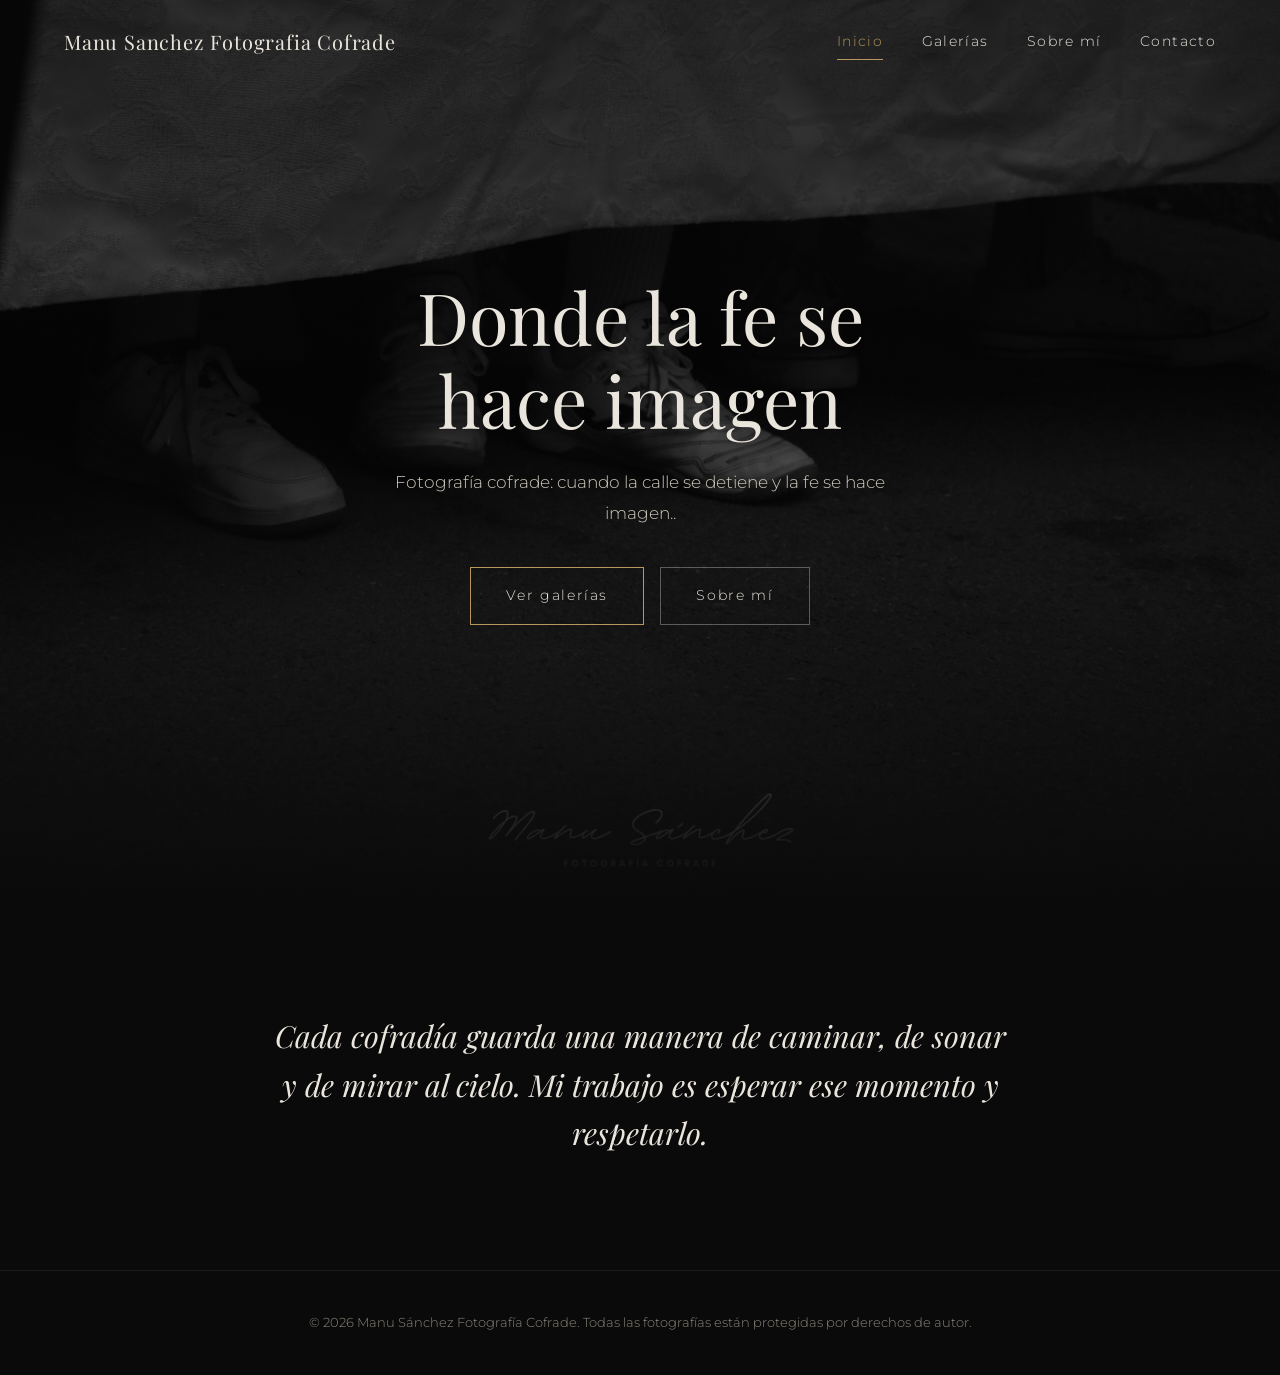
<file: index.html>
<!DOCTYPE html>
<html lang="es">
<head>
<meta charset="utf-8">
<meta name="viewport" content="width=device-width,initial-scale=1">
<title>Manu Sanchez | Fotografia cofrade</title>
<meta name="description" content="Portfolio de fotografía cofrade: Semana Santa, glorias y cultos vistos con luz, silencio y respeto.">
<link rel="canonical" href="https://TU-USUARIO.github.io/TU-REPO/index.html">
<meta property="og:type" content="website">
<meta property="og:title" content="Manu Sánchez | Fotografía cofrade">
<meta property="og:description" content="Portfolio de fotografía cofrade: Semana Santa, glorias y cultos vistos con luz, silencio y respeto.">
<meta property="og:image" content="https://TU-USUARIO.github.io/TU-REPO/img/og.jpg">
<meta property="og:url" content="https://TU-USUARIO.github.io/TU-REPO/index.html">
<meta name="twitter:card" content="summary_large_image">
<link rel="preconnect" href="https://fonts.googleapis.com">
<link rel="preconnect" href="https://fonts.gstatic.com" crossorigin>
<link href="https://fonts.googleapis.com/css2?family=Montserrat:wght@300;400;500&family=Playfair+Display:ital,wght@0,400;0,500;1,400&display=swap" rel="stylesheet">
<link rel="stylesheet" href="style.css">
<link rel="icon" href="imagenes/icono.ico">
<script src="script.js" defer></script>
</head>
<body class="home">
<header class="nav " id="nav">
  <a class="brand" href="index.html">Manu Sanchez Fotografia Cofrade</a>
  <button class="burger" aria-label="Abrir menú" aria-expanded="false" aria-controls="menu"><span></span></button>
  <nav class="menu" id="menu" aria-label="Principal">
    <a href="index.html" aria-current="page">Inicio</a>
    <a href="galerias.html">Galerías</a>
    <a href="sobre-mi.html">Sobre mí</a>
    <a href="contacto.html">Contacto</a>
  </nav>
</header>
<main>
  <section class="hero">
    <img src="imagenes/portada.jpg" width="1920" height="1080" fetchpriority="high" alt="Paso de palio saliendo al atardecer">
    <div class="hero-text">
      <h1>Donde la fe se<br>hace imagen</h1>
      <p>Fotografía cofrade: cuando la calle se detiene y la fe se hace imagen..</p>
      <div class="cta"><a class="btn" href="galerias.html">Ver galerías</a><a class="btn ghost" href="sobre-mi.html">Sobre mí</a></div>
    </div>
  </section>
  <section class="wrap intro">
    <p>Cada cofradía guarda una manera de caminar, de sonar y de mirar al cielo. Mi trabajo es esperar ese momento y respetarlo.</p>
  </section>
</main>
<footer><p>© 2026 Manu Sánchez Fotografía Cofrade. Todas las fotografías están protegidas por derechos de autor.</p></footer>
</body>
</html>
</file>
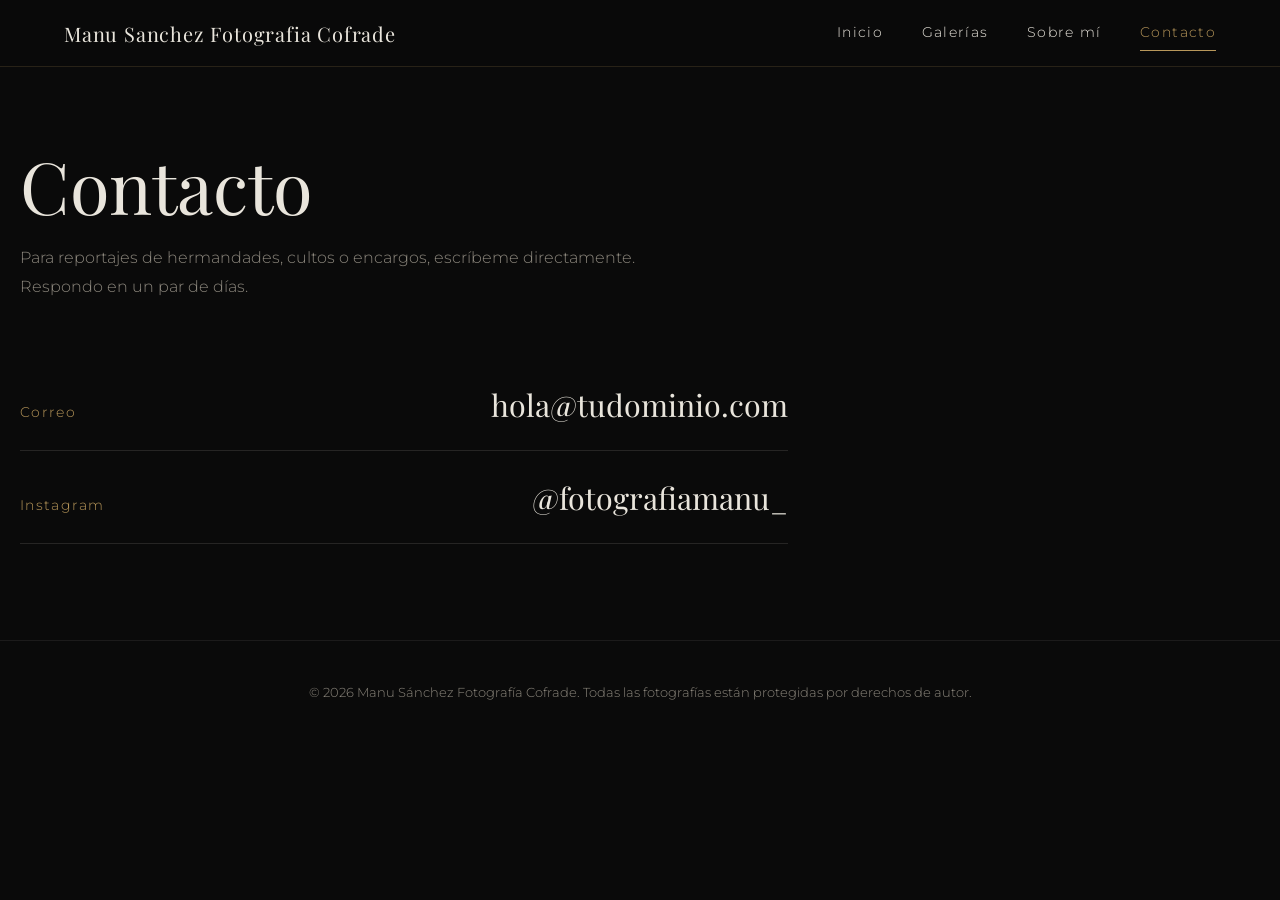
<file: contacto.html>
<!DOCTYPE html>
<html lang="es">
<head>
<meta charset="utf-8">
<meta name="viewport" content="width=device-width,initial-scale=1">
<title>Contacto | Manu Sanchez, fotografia cofrade</title>
<meta name="description" content="Contacta para reportajes de hermandades, cultos y eventos cofrades. Correo e Instagram.">
<link rel="canonical" href="https://TU-USUARIO.github.io/TU-REPO/contacto.html">
<meta property="og:type" content="website">
<meta property="og:title" content="Contacto | Nombre Apellido, fotografía cofrade">
<meta property="og:description" content="Contacta para reportajes de hermandades, cultos y eventos cofrades. Correo e Instagram.">
<meta property="og:image" content="https://TU-USUARIO.github.io/TU-REPO/img/og.jpg">
<meta property="og:url" content="https://TU-USUARIO.github.io/TU-REPO/contacto.html">
<meta name="twitter:card" content="summary_large_image">
<link rel="preconnect" href="https://fonts.googleapis.com">
<link rel="preconnect" href="https://fonts.gstatic.com" crossorigin>
<link href="https://fonts.googleapis.com/css2?family=Montserrat:wght@300;400;500&family=Playfair+Display:ital,wght@0,400;0,500;1,400&display=swap" rel="stylesheet">
<link rel="stylesheet" href="style.css">
<link rel="icon" href="imagenes/icono.ico">
<script src="script.js" defer></script>
</head>
<body>
<header class="nav solid" id="nav">
  <a class="brand" href="index.html">Manu Sanchez Fotografia Cofrade</a>
  <button class="burger" aria-label="Abrir menú" aria-expanded="false" aria-controls="menu"><span></span></button>
  <nav class="menu" id="menu" aria-label="Principal">
    <a href="index.html">Inicio</a>
    <a href="galerias.html">Galerías</a>
    <a href="sobre-mi.html">Sobre mí</a>
    <a href="contacto.html" aria-current="page">Contacto</a>
  </nav>
</header>
<main class="wrap contact">
  <header class="page-head">
    <h1>Contacto</h1>
    <p>Para reportajes de hermandades, cultos o encargos, escríbeme directamente. Respondo en un par de días.</p>
  </header>
  <ul class="links">
    <li><a href="mailto:hola@tudominio.com"><span>Correo</span>hola@tudominio.com</a></li>
    <li><a href="https://instagram.com/fotografiamanu_" target="_blank" rel="noopener"><span>Instagram</span>@fotografiamanu_</a></li>
  </ul>
</main>
<footer><p>© 2026 Manu Sánchez Fotografía Cofrade. Todas las fotografías están protegidas por derechos de autor.</p></footer>
</body>
</html>
</file>
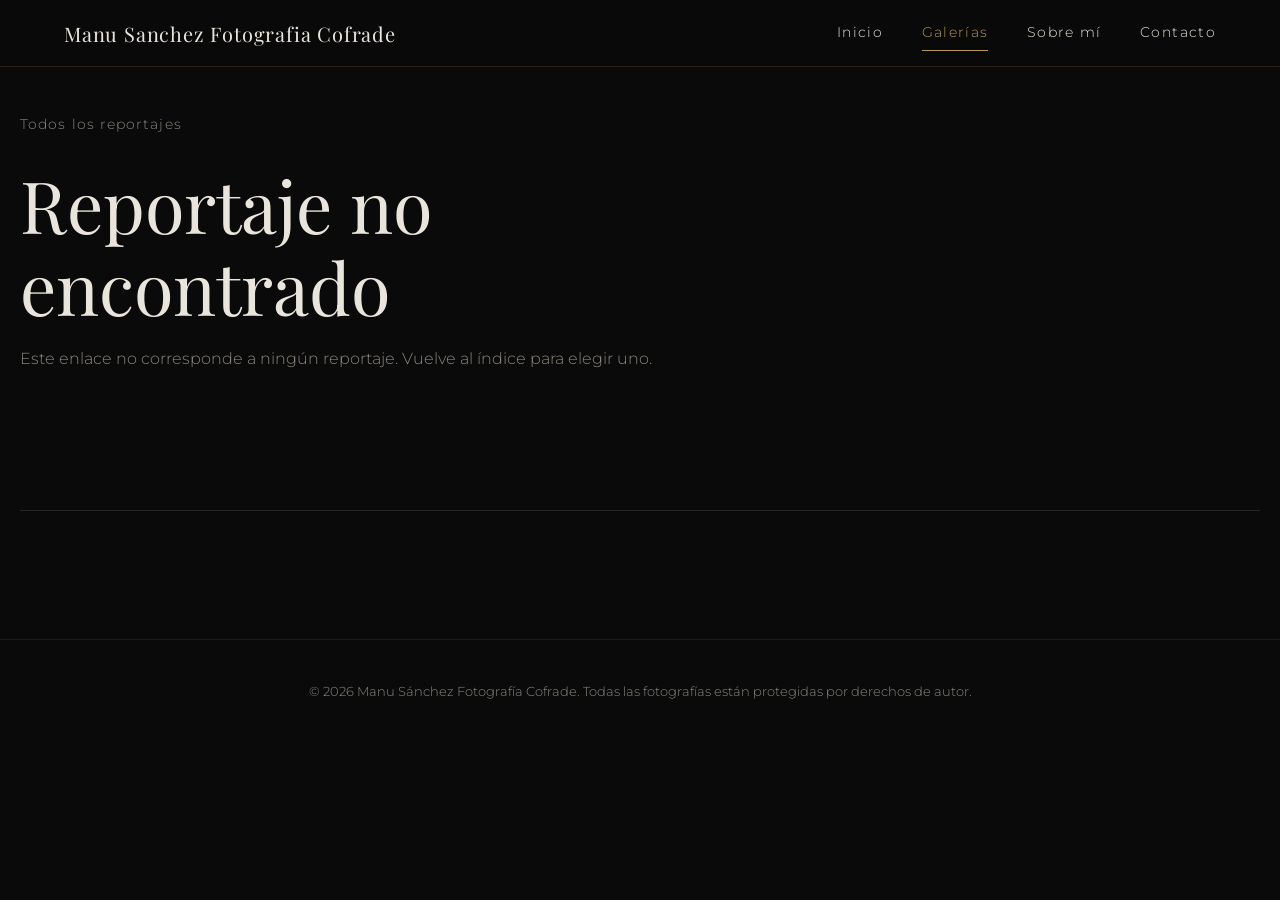
<file: reportaje.html>
<!DOCTYPE html>
<html lang="es">
<head>
<meta charset="utf-8">
<meta name="viewport" content="width=device-width,initial-scale=1">
<title>Reportaje | Manu Sanchez, fotografia cofrade</title>
<meta name="description" content="Galería completa del reportaje de fotografía cofrade.">
<link rel="canonical" href="https://TU-USUARIO.github.io/TU-REPO/reportaje.html">
<meta property="og:type" content="website">
<meta property="og:title" content="Reportaje | Nombre Apellido, fotografía cofrade">
<meta property="og:description" content="Galería completa del reportaje de fotografía cofrade.">
<meta property="og:image" content="https://TU-USUARIO.github.io/TU-REPO/img/og.jpg">
<meta property="og:url" content="https://TU-USUARIO.github.io/TU-REPO/reportaje.html">
<meta name="twitter:card" content="summary_large_image">
<link rel="preconnect" href="https://fonts.googleapis.com">
<link rel="preconnect" href="https://fonts.gstatic.com" crossorigin>
<link href="https://fonts.googleapis.com/css2?family=Montserrat:wght@300;400;500&family=Playfair+Display:ital,wght@0,400;0,500;1,400&display=swap" rel="stylesheet">
<link rel="stylesheet" href="style.css">
<link rel="icon" href="imagenes/icono.ico">
<script src="reportajes.js" defer></script>
<script src="script.js" defer></script>
</head>
<body>
<header class="nav solid" id="nav">
  <a class="brand" href="index.html">Manu Sanchez Fotografia Cofrade</a>
  <button class="burger" aria-label="Abrir menú" aria-expanded="false" aria-controls="menu"><span></span></button>
  <nav class="menu" id="menu" aria-label="Principal">
    <a href="index.html">Inicio</a>
    <a href="galerias.html" aria-current="page">Galerías</a>
    <a href="sobre-mi.html">Sobre mí</a>
    <a href="contacto.html">Contacto</a>
  </nav>
</header>
<main class="wrap">
  <a class="back" href="galerias.html">Todos los reportajes</a>
  <header class="page-head">
    <h1 id="r-title">Cargando</h1>
    <p id="r-desc"></p>
    <p class="meta" id="r-meta"></p>
  </header>
  <div class="grid" id="grid"></div>
  <nav class="next-r" id="next" aria-label="Siguiente reportaje"></nav>
</main>
<footer><p>© 2026 Manu Sánchez Fotografía Cofrade. Todas las fotografías están protegidas por derechos de autor.</p></footer>
</body>
</html>
</file>
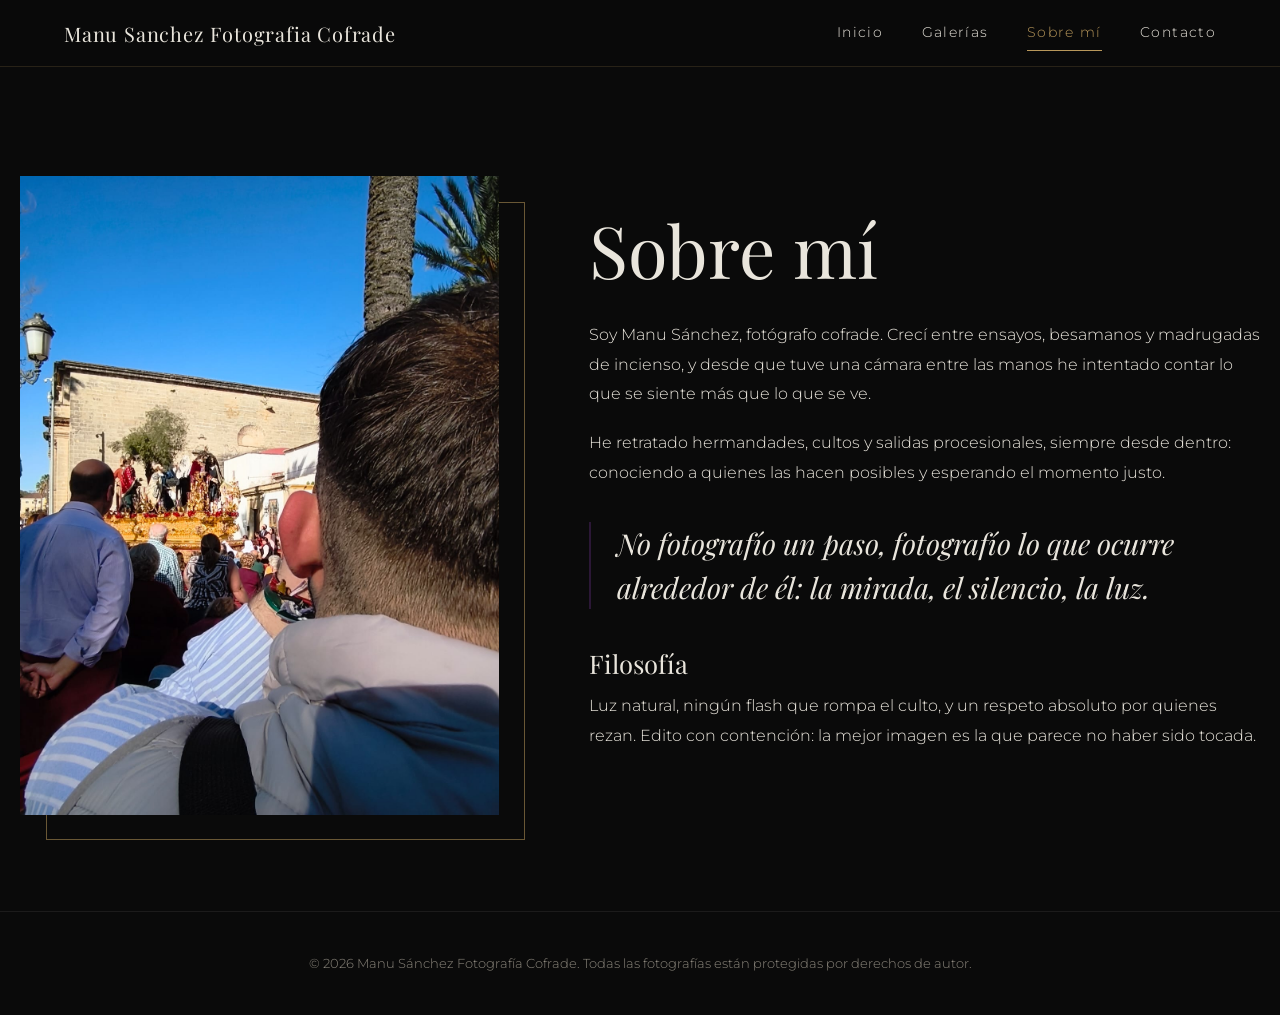
<file: sobre-mi.html>
<!DOCTYPE html>
<html lang="es">
<head>
<meta charset="utf-8">
<meta name="viewport" content="width=device-width,initial-scale=1">
<title>Sobre mí | Manu Sanchez, fotografia cofrade</title>
<meta name="description" content="Conoce al fotógrafo detrás del objetivo: biografía y filosofía de una mirada cofrade respetuosa.">
<link rel="canonical" href="https://TU-USUARIO.github.io/TU-REPO/sobre-mi.html">
<meta property="og:type" content="website">
<meta property="og:title" content="Sobre mí | Nombre Apellido, fotografía cofrade">
<meta property="og:description" content="Conoce al fotógrafo detrás del objetivo: biografía y filosofía de una mirada cofrade respetuosa.">
<meta property="og:image" content="https://TU-USUARIO.github.io/TU-REPO/img/og.jpg">
<meta property="og:url" content="https://TU-USUARIO.github.io/TU-REPO/sobre-mi.html">
<meta name="twitter:card" content="summary_large_image">
<link rel="preconnect" href="https://fonts.googleapis.com">
<link rel="preconnect" href="https://fonts.gstatic.com" crossorigin>
<link href="https://fonts.googleapis.com/css2?family=Montserrat:wght@300;400;500&family=Playfair+Display:ital,wght@0,400;0,500;1,400&display=swap" rel="stylesheet">
<link rel="stylesheet" href="style.css">
<link rel="icon" src="imagenes/icono.ico">
<script src="script.js" defer></script>
</head>
<body>
<header class="nav solid" id="nav">
  <a class="brand" href="index.html">Manu Sanchez Fotografia Cofrade</a>
  <button class="burger" aria-label="Abrir menú" aria-expanded="false" aria-controls="menu"><span></span></button>
  <nav class="menu" id="menu" aria-label="Principal">
    <a href="index.html">Inicio</a>
    <a href="galerias.html">Galerías</a>
    <a href="sobre-mi.html" aria-current="page">Sobre mí</a>
    <a href="contacto.html">Contacto</a>
  </nav>
</header>
<main class="wrap">
  <section class="about">
    <div class="portrait"><img src="imagenes/sobremi.jpg" width="800" height="1000" loading="lazy" alt="Retrato del fotógrafo con su cámara"></div>
    <div class="bio">
      <h1>Sobre mí</h1>
      <p>Soy Manu Sánchez, fotógrafo cofrade. Crecí entre ensayos, besamanos y madrugadas de incienso, y desde que tuve una cámara entre las manos he intentado contar lo que se siente más que lo que se ve.</p>
      <p>He retratado hermandades, cultos y salidas procesionales, siempre desde dentro: conociendo a quienes las hacen posibles y esperando el momento justo.</p>
      <blockquote>No fotografío un paso, fotografío lo que ocurre alrededor de él: la mirada, el silencio, la luz.</blockquote>
      <h2>Filosofía</h2>
      <p>Luz natural, ningún flash que rompa el culto, y un respeto absoluto por quienes rezan. Edito con contención: la mejor imagen es la que parece no haber sido tocada.</p>
    </div>
  </section>
</main>
<footer><p>© 2026 Manu Sánchez Fotografía Cofrade. Todas las fotografías están protegidas por derechos de autor.</p></footer>
</body>
</html>
</file>
<file: style.css>
:root{--bg:#0a0a0a;--soft:#141414;--tx:#e9e5dc;--mut:#8c877d;--gold:#b8975a;--purple:#2b1736;--serif:'Playfair Display',Georgia,serif;--sans:'Montserrat',system-ui,sans-serif;--ease:.5s cubic-bezier(.2,.6,.2,1)}
*{box-sizing:border-box;margin:0;padding:0}
[hidden]{display:none!important}
html{scroll-behavior:smooth}
body{background:var(--bg);color:var(--tx);font:300 1rem/1.85 var(--sans);-webkit-font-smoothing:antialiased}
img{display:block;max-width:100%;height:auto}
a{color:inherit;text-decoration:none}
:focus-visible{outline:1px solid var(--gold);outline-offset:4px}
h1,h2{font-family:var(--serif);font-weight:400;line-height:1.15}
h1{font-size:clamp(2.4rem,6vw,4.5rem)}
h2{font-size:1.6rem;margin:2.5rem 0 .8rem}
p+p{margin-top:1.2rem}
.wrap{width:min(1240px,100% - 2.5rem);margin-inline:auto}

/* Navegación */
.nav{position:fixed;inset:0 0 auto;z-index:50;display:flex;justify-content:space-between;align-items:center;padding:1.5rem clamp(1.25rem,5vw,4rem);transition:background var(--ease),padding var(--ease)}
.nav.scrolled,.nav.solid{background:rgba(10,10,10,.95);padding-block:.95rem;border-bottom:1px solid rgba(184,151,90,.18)}
.brand{font:400 1.25rem var(--serif);letter-spacing:.04em;position:relative;z-index:2}
.menu{display:flex;gap:2.4rem;font-size:.85rem;letter-spacing:.1em}
.menu a{padding:.3rem 0;border-bottom:1px solid transparent;transition:color .3s,border-color .3s}
.menu a:hover,.menu a[aria-current]{color:var(--gold);border-color:var(--gold)}
.burger{display:none;position:relative;z-index:2;background:none;border:0;color:var(--tx);padding:.9rem .4rem;cursor:pointer}
.burger span{display:block;width:24px;height:1px;background:currentColor;box-shadow:0 -7px currentColor,0 7px currentColor}

/* Portada */
.hero{position:relative;height:100svh;min-height:540px;display:grid;place-items:center;text-align:center;overflow:hidden}
.hero img{position:absolute;inset:0;width:100%;height:100%;object-fit:cover}
.hero::after{content:"";position:absolute;inset:0;background:linear-gradient(rgba(10,10,10,.6),rgba(10,10,10,.3) 45%,var(--bg))}
.hero-text{position:relative;z-index:1;padding:0 1.5rem;animation:in 1.6s var(--ease) both}
.hero-text p{max-width:34rem;margin:1.6rem auto 2.4rem;color:#cfc9bd;font-size:1.05rem}
.cta{display:flex;gap:1rem;justify-content:center;flex-wrap:wrap}
.btn{display:inline-block;padding:.95rem 2.2rem;border:1px solid var(--gold);font-size:.85rem;letter-spacing:.12em;transition:background .4s,color .4s,border-color .4s}
.btn:hover{background:var(--gold);color:var(--bg)}
.btn.ghost{border-color:rgba(233,228,220,.35)}
.btn.ghost:hover{border-color:var(--gold)}
.intro{padding:7rem 0;max-width:46rem;text-align:center;font:italic 400 clamp(1.3rem,2.6vw,1.9rem)/1.6 var(--serif)}
@keyframes in{from{opacity:0;transform:translateY(14px)}}

/* Páginas interiores */
.page-head{padding:9rem 0 2.5rem;max-width:40rem}
.page-head p{margin-top:1rem;color:var(--mut)}
main.wrap{padding-bottom:6rem}

/* Galería masonry */
.grid{columns:3 300px;column-gap:1rem}
.grid figure{break-inside:avoid;margin-bottom:1rem;background:var(--soft)}
.grid a{position:relative;display:block;overflow:hidden}
.grid img{width:100%;transition:transform 1.2s cubic-bezier(.2,.6,.2,1),filter .6s}
.grid a::after{content:attr(data-t);position:absolute;inset:auto 0 0;padding:2.5rem 1.1rem 1rem;background:linear-gradient(transparent,rgba(10,10,10,.85));font:400 1rem var(--serif);opacity:0;transition:opacity .5s}
.grid a:hover img{transform:scale(1.03)}
.grid a:hover::after,.grid a:focus-visible::after{opacity:1}

/* Lightbox */
.lb{position:fixed;inset:0;z-index:100;display:grid;place-items:center;background:rgba(5,5,5,.97);opacity:0;visibility:hidden;transition:opacity .4s,visibility .4s}
.lb.open{opacity:1;visibility:visible}
.lb figure{text-align:center}
.lb img{max-width:92vw;max-height:82vh;object-fit:contain;transition:opacity .4s}
.lb figcaption{margin-top:1rem;color:var(--mut);font-size:.85rem;letter-spacing:.06em}
.lb button{position:absolute;background:none;border:0;color:var(--tx);font-size:2.4rem;line-height:1;padding:1rem;cursor:pointer;opacity:.6;transition:opacity .3s,color .3s}
.lb button:hover{opacity:1;color:var(--gold)}
.lb .prev,.lb .next{top:50%;transform:translateY(-50%)}
.lb .prev{left:.5rem}.lb .next{right:.5rem}.lb .close{top:.5rem;right:.8rem}

/* Sobre mí */
.about{display:grid;grid-template-columns:5fr 7fr;gap:clamp(2.5rem,7vw,7rem);align-items:center;padding-top:9rem}
.portrait{position:relative;isolation:isolate;margin-top:2rem}
.portrait::before{content:"";position:absolute;inset:1.6rem -1.6rem -1.6rem 1.6rem;border:1px solid var(--gold);opacity:.55;z-index:-1}
.bio h1{margin-bottom:1.8rem}
.bio blockquote{margin:2.2rem 0;padding-left:1.6rem;border-left:2px solid var(--purple);font:italic 400 clamp(1.3rem,2.4vw,1.8rem)/1.5 var(--serif)}

/* Contacto */
.links{list-style:none;max-width:48rem;margin-top:1rem}
.links a{display:flex;justify-content:space-between;align-items:baseline;gap:1rem;padding:1.6rem 0;border-bottom:1px solid rgba(233,228,220,.12);font:400 clamp(1.2rem,3vw,1.9rem) var(--serif);transition:color .4s,padding .4s}
.links span{font:300 .85rem var(--sans);letter-spacing:.1em;color:var(--gold)}
.links a:hover{color:var(--gold);padding-left:.8rem}

footer{padding:2.5rem 1.25rem;border-top:1px solid rgba(233,228,220,.08);color:var(--mut);font-size:.8rem;text-align:center}

@media(max-width:820px){
  .burger{display:block}
  .menu{position:fixed;inset:0;z-index:1;flex-direction:column;justify-content:center;align-items:center;gap:1.6rem;background:var(--bg);font:400 1.8rem var(--serif);letter-spacing:.02em;opacity:0;visibility:hidden;transition:opacity .4s,visibility .4s}
  .menu.open{opacity:1;visibility:visible}
  .about{grid-template-columns:1fr;padding-top:7rem}
  .portrait{max-width:380px;margin:0 1.6rem 0 0}
  .links a{flex-direction:column;gap:.3rem}
}
@media(prefers-reduced-motion:reduce){*,::before,::after{animation:none!important;transition:none!important}html{scroll-behavior:auto}}

/* Índice de reportajes */
.albums{display:grid;grid-template-columns:repeat(auto-fill,minmax(min(100%,320px),1fr));gap:1rem}
.album{position:relative;display:block;overflow:hidden;aspect-ratio:4/5;background:var(--soft)}
.album img{width:100%;height:100%;object-fit:cover;transition:transform 1.4s cubic-bezier(.2,.6,.2,1)}
.album div{position:absolute;inset:auto 0 0;padding:4rem 1.5rem 1.5rem;background:linear-gradient(transparent,rgba(10,10,10,.9))}
.album h2{margin:0;font-size:1.7rem}
.album p{margin-top:.2rem;color:var(--gold);font-size:.85rem;letter-spacing:.06em}
.album:hover img{transform:scale(1.04)}
@media(min-width:1000px){.album:first-child{grid-column:span 2;aspect-ratio:auto}}

/* Vista de reportaje */
.back{display:inline-block;margin-top:7rem;color:var(--mut);font-size:.85rem;letter-spacing:.08em;transition:color .3s}
.back:hover{color:var(--gold)}
.back+.page-head{padding-top:1.5rem}
.page-head .meta{color:var(--gold);font-size:.85rem;letter-spacing:.06em}
.next-r{margin-top:5rem;padding-top:2rem;border-top:1px solid rgba(233,228,220,.12);text-align:right}
.next-r a{display:inline-block;font:400 clamp(1.3rem,3vw,1.9rem)/1.4 var(--serif);transition:color .3s}
.next-r small{font:300 .85rem var(--sans);letter-spacing:.08em;color:var(--gold)}
.next-r a:hover{color:var(--gold)}
</file>
